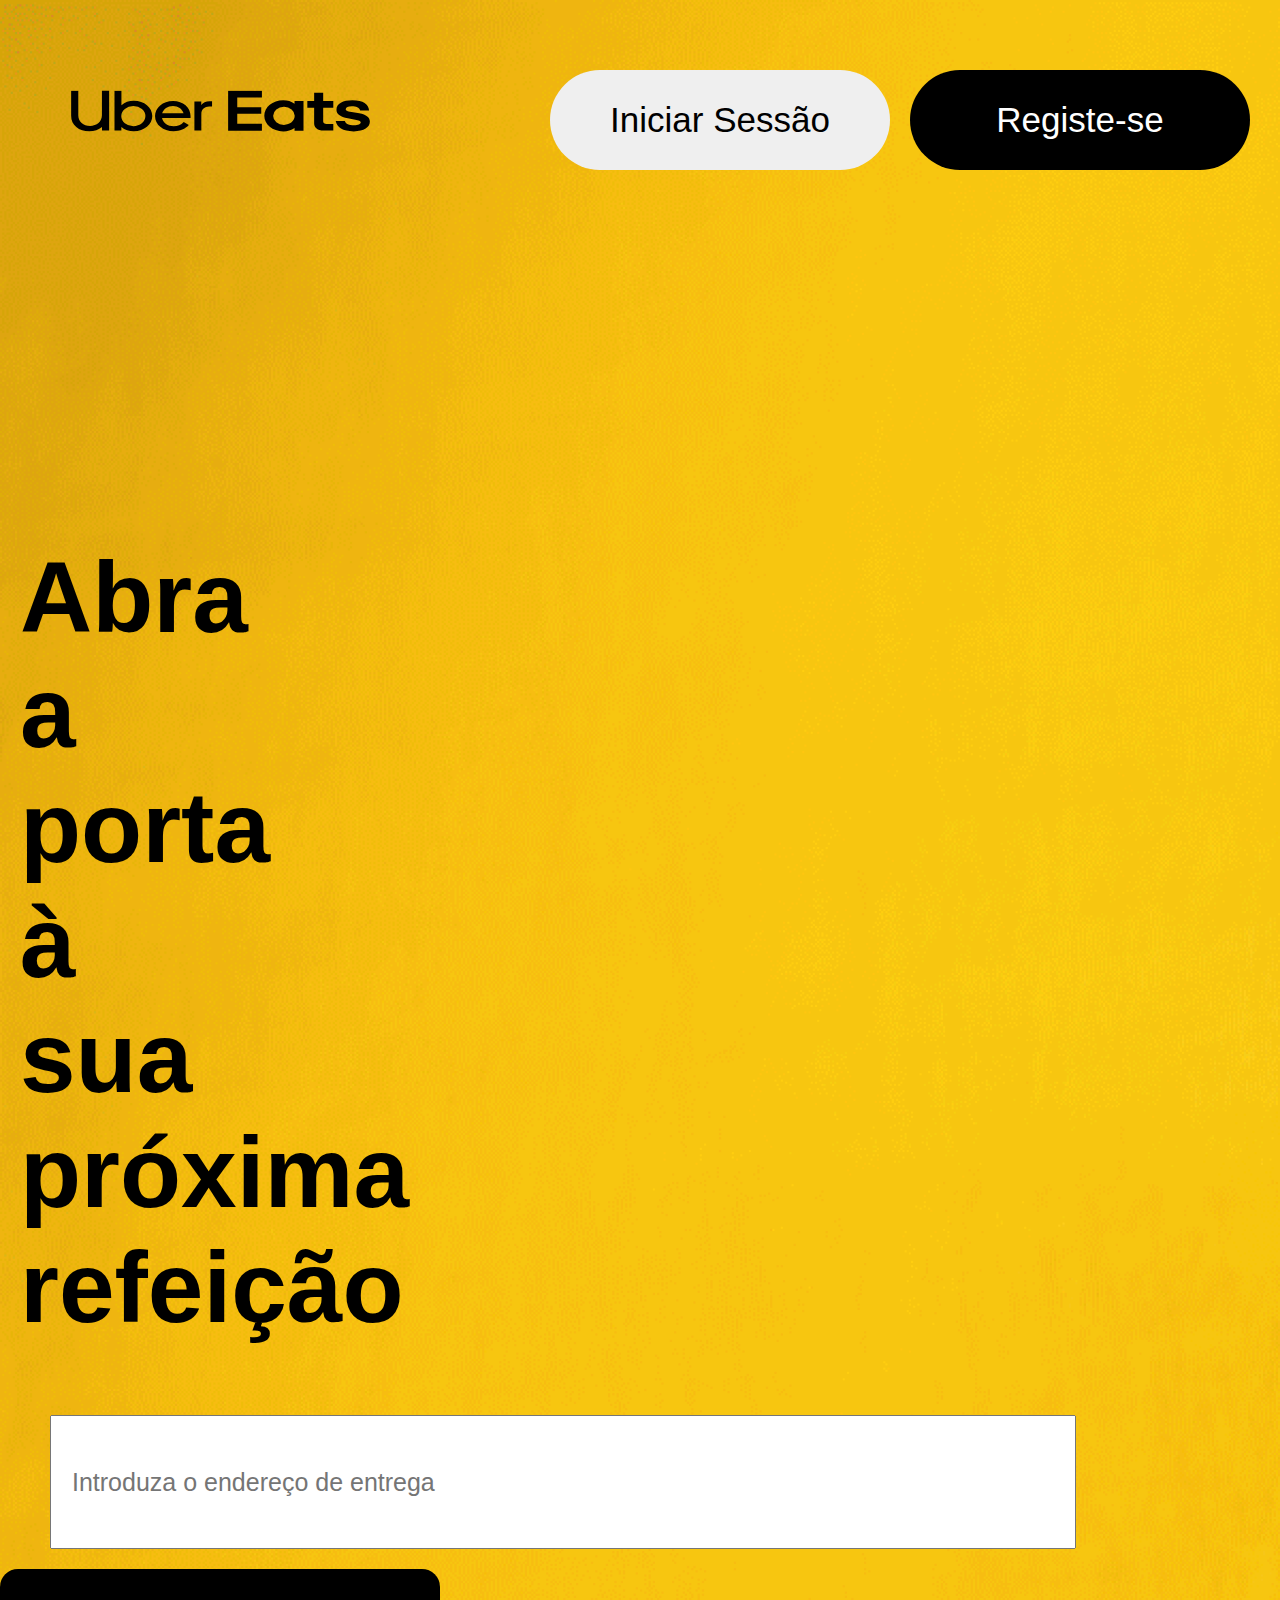
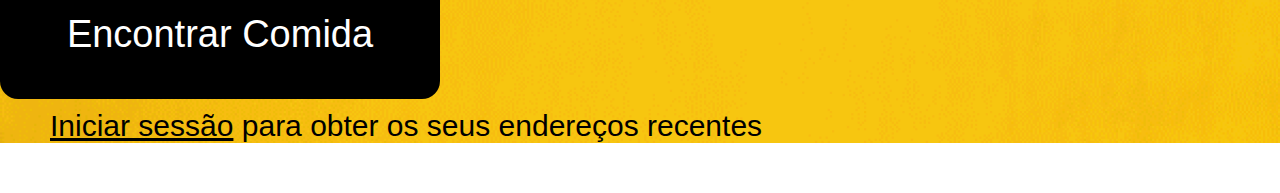
<file: uber.html>
<!DOCTYPE html>
<html lang="en">
<head>
  <meta charset="UTF-8">
  <meta http-equiv="X-UA-Compatible" content="IE=edge">
  <meta name="viewport" content="width=device-width, initial-scale=1.0">
  <title>Uber Eats</title>
  <link rel="stylesheet" href="uber.css">
  <link href="https://fonts.cdnfonts.com/css/uber-move-text" rel="stylesheet">
</head>
<body>
  <header class="header">
    <nav class="navbar">
      <img src="97c43f8974e6c876.svg" alt="Uber Eats logo" class="uber">
      <div class="buttons">
        <button class="inicar">Iniciar Sessão</button>
        <button class="registar">Registe-se</button>
      </div>
    </nav>
    <div class="hero">
      <h1>Abra a porta à sua próxima refeição</h1>
      <form>
        <input type="text" placeholder="Introduza o endereço de entrega" class="input">  
        <button class="encontrar">Encontrar Comida</button>
      </form>
      <p><a href="#">Iniciar sessão</a> para obter os seus endereços recentes</p>
    </div>
  </header>
</body>
</html>
</file>
<file: uber.css>
*{
  margin: 0;
  font-family: 'Uber Move Text', sans-serif;
                                                
}
.header{
  background-image: url('9b21aa66b4922ae2.png');
  background-size: cover;
  background-repeat: no-repeat;
  min-height: 100vh;
}
.navbar{
  display: flex;
flex-direction: row;
justify-content: space-between;
padding-right: 20px;
padding-top: 20px;
padding-left: ;
flex-wrap: wrap;

}
.uber{
  width: 300px;
  height: 45px;
  padding: 70px

}
.inicar{
  border: none;
  border-radius: 70px;
  width: 340px;
  height: 100px;
  font-size: 35px;
  font-weight: 450;
  margin: 50px 10px;
}
.registar{
  border: none;
  border-radius: 70px;
  width: 340px;
  height: 100px;
  font-size: 35px;
  font-weight: 450;
  background-color: black;
  color: white;
  margin: 50px 10px;
}
.encontrar{
  width: 440px;
  height: 130px;
  font-size: 38px;
  font-weight: 450;
  border: none;
  background-color: black;
  color: white;
  border-radius: 18px;
}
.buttons{
  display: inline-flex;

}
h1{
  font-size: 100px;
  padding-top: 300px;
  padding-right: 1000px;
  margin: 20px  ;
  letter-spacing: 0cap;
  font-weight: bold;
}
.input{
  width: 1000px;
  height: 128px;
  font-size: 25px;
  margin: 50px 10px 20px 50px;
  padding-left: 20px;
}
p{
  font-size:30px;
  margin: 10px 50px 50px 50px;
}
a{
  color: black;
}
</file>
